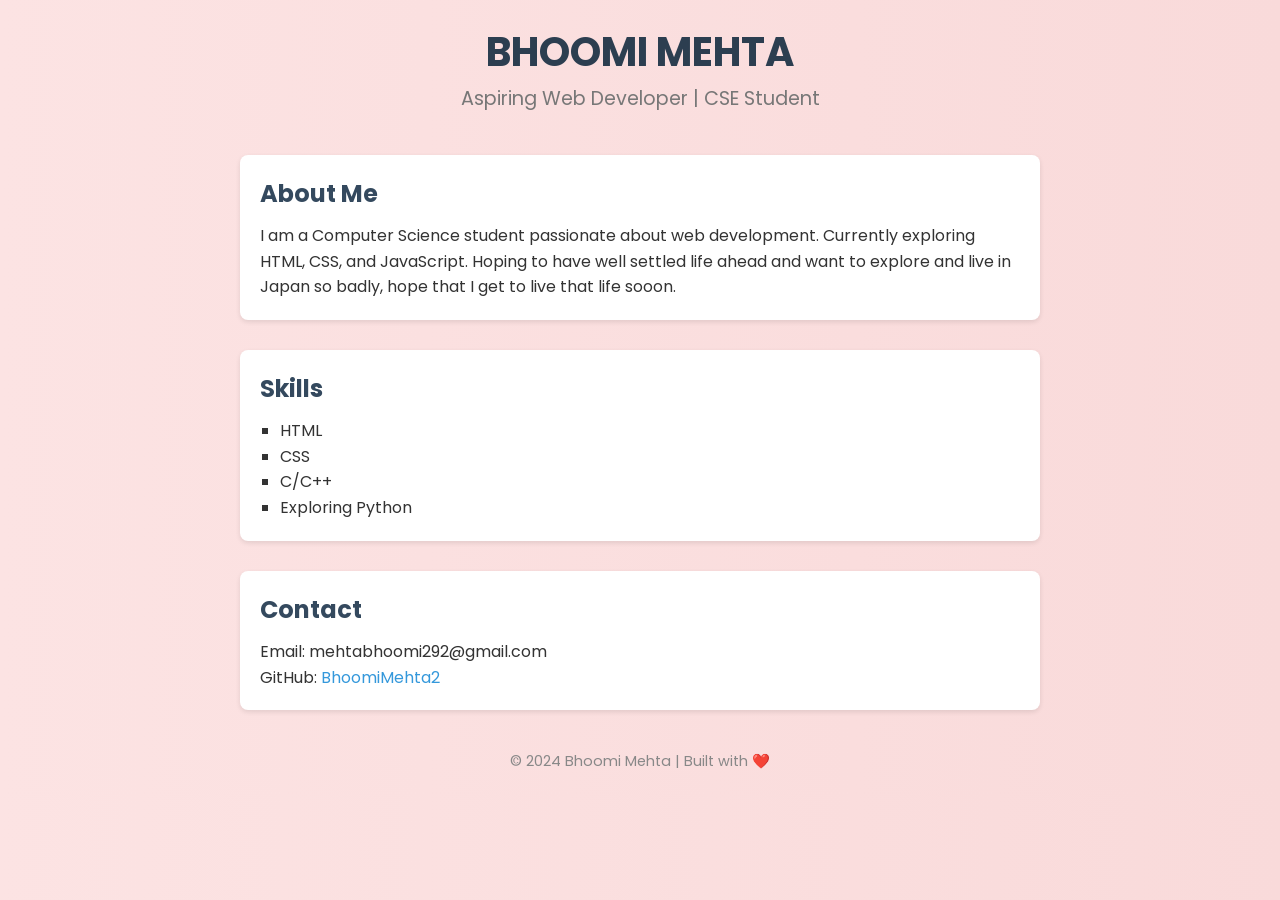
<file: index.html>
<!DOCTYPE html>
<html lang="en">
<head>
  <meta charset="UTF-8" />
  <link href="https://fonts.googleapis.com/css2?family=Poppins&display=swap" rel="stylesheet">
  <meta name="viewport" content="width=device-width, initial-scale=1.0" />
  <title>Your Name | Portfolio</title>
  <link rel="stylesheet" href="portfolio.css" />
</head>
<body>
    <div class="container">
  <header>
    <h1>BHOOMI MEHTA</h1>
    <p>Aspiring Web Developer | CSE Student</p>
  </header>

  <section id="about">
    <h2>About Me</h2>
    <p>
      I am a Computer Science student passionate about web development. Currently exploring HTML, CSS, and JavaScript. Hoping to have well settled
      life ahead and want to explore and live in Japan so badly, hope that I get to live that life sooon.
    </p>
  </section>

  <section id="skills">
    <h2>Skills</h2>
    <ul>
      <li>HTML</li>
      <li>CSS</li>
      <li>C/C++</li>
      <li>Exploring Python</li>
    </ul>
  </section>

  <section id="contact">
    <h2>Contact</h2>
    <p>Email: mehtabhoomi292@gmail.com</p>
    <p>GitHub: <a href="https://github.com/BhoomiMehta2" target="_blank">BhoomiMehta2</a></p>
  </section>
  </div>
  <footer>
  <p>© 2024 Bhoomi Mehta | Built with ❤️</p>
</footer>



</body>
</html>
</file>
<file: portfolio.css>
* {
  margin: 0;
  padding: 0;
  box-sizing: border-box;
}

body {
    font-family: 'Poppins', sans-serif;
    line-height: 1.6;
    background: linear-gradient(to right, #fce3e3, #f9dada);;
    color: #333;
    padding: 20px;
}

header {
  text-align: center;
  margin-bottom: 40px;
}

header h1 {
  font-size: 2.5rem;
  color: #2c3e50;
}

header p {
  font-size: 1.2rem;
  color: #777;
}

section {
  margin-bottom: 30px;
  padding: 20px;
  background-color: white;
  border-radius: 8px;
  box-shadow: 0 2px 5px rgba(0, 0, 0, 0.1);
}

h2 {
  color: #34495e;
  margin-bottom: 10px;
}

ul {
  list-style-type: square;
  padding-left: 20px;
}

a {
  color: #3498db;
  text-decoration: none;
}

footer {
  text-align: center;
  margin-top: 40px;
  font-size: 0.9rem;
  color: #888;
}


.container {
  max-width: 800px;
  margin: auto;
}
</file>
